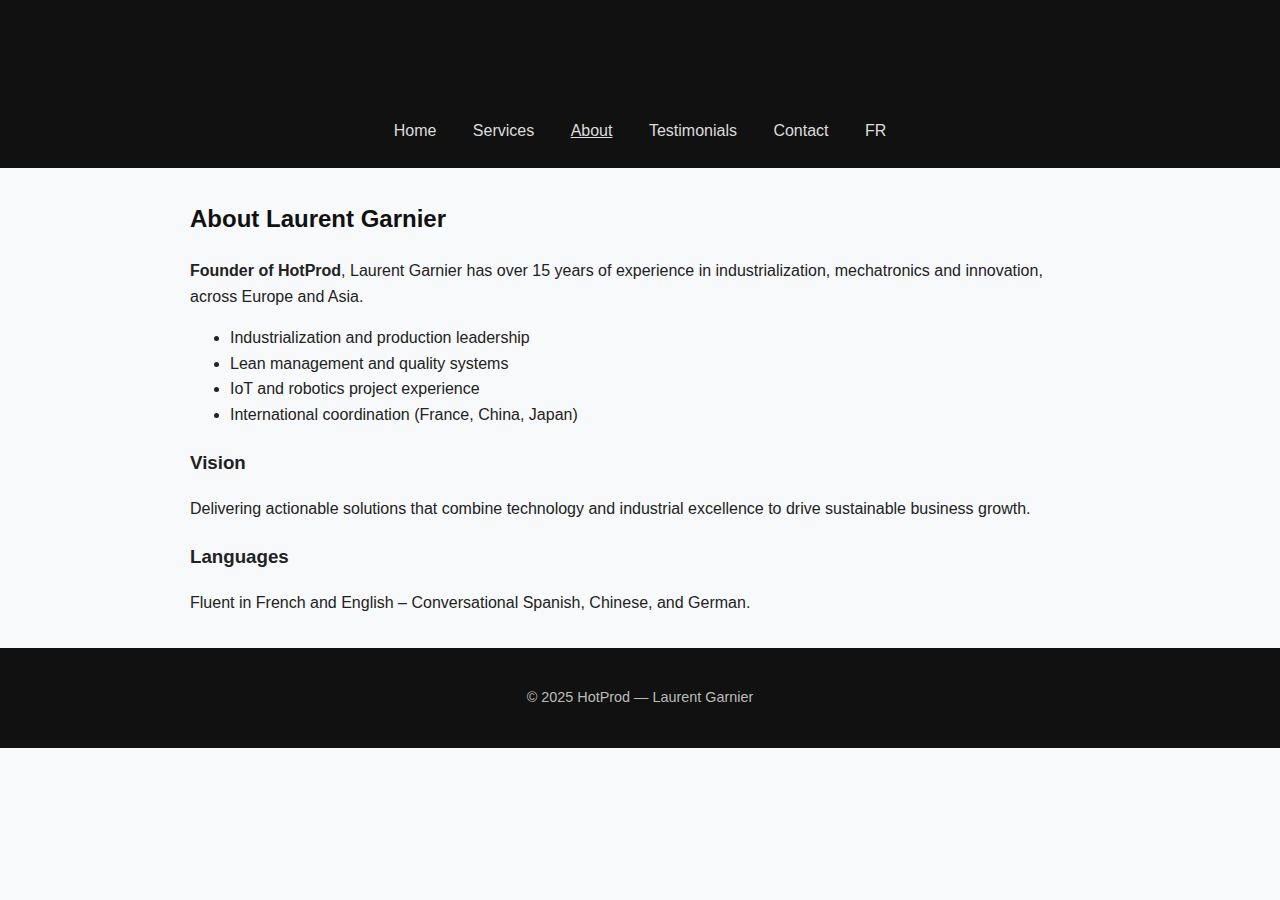
<file: en/about.html>
<!DOCTYPE html>

<html lang="en">
<head>
<meta charset="utf-8"/>
<title>About – HotProd</title>
<meta content="width=device-width, initial-scale=1" name="viewport"/>
<meta content="Découvrez les solutions HotProd : about – hotprod." name="description"/>
<link href="../assets/style.css" rel="stylesheet"/>
<meta content="index,follow" name="robots"/><meta content="About – HotProd" property="og:title"/><meta content="Découvrez les solutions HotProd : about – hotprod." property="og:description"/><meta content="website" property="og:type"/><meta content="https://hot-prod.github.io/Webpage/en/about.html" property="og:url"/><meta content="https://hot-prod.github.io/Webpage/assets/hero-visual.png" property="og:image"/><meta content="HotProd" property="og:site_name"/><meta content="summary_large_image" name="twitter:card"/><meta content="About – HotProd" name="twitter:title"/><meta content="Découvrez les solutions HotProd : about – hotprod." name="twitter:description"/><meta content="https://hot-prod.github.io/Webpage/assets/hero-visual.png" name="twitter:image"/></head>
<body>
<header>
<div class="header-inner">
<div class="brand"><h1>HotProd</h1></div>
<nav class="desktop">
<a href="index.html">Home</a>
<a href="services.html">Services</a>
<a href="about.html" style="text-decoration:underline;">About</a>
<a href="testimonials.html">Testimonials</a>
<a class="cta-top" href="contact.html">Contact</a>
<a href="../fr/about.html">FR</a>
</nav>
</div>
</header>
<main class="container">
<div class="card">
<h2>About Laurent Garnier</h2>
<p><strong>Founder of HotProd</strong>, Laurent Garnier has over 15 years of experience in industrialization, mechatronics and innovation, across Europe and Asia.</p>
<ul style="margin-top:12px;">
<li>Industrialization and production leadership</li>
<li>Lean management and quality systems</li>
<li>IoT and robotics project experience</li>
<li>International coordination (France, China, Japan)</li>
</ul>
<h3 style="margin-top:20px;">Vision</h3>
<p>Delivering actionable solutions that combine technology and industrial excellence to drive sustainable business growth.</p>
<h3 style="margin-top:20px;">Languages</h3>
<p>Fluent in French and English – Conversational Spanish, Chinese, and German.</p>
</div>
</main>
<footer class="footer">
<p>© 2025 HotProd — Laurent Garnier</p>
</footer>
</body>
</html>
</file>
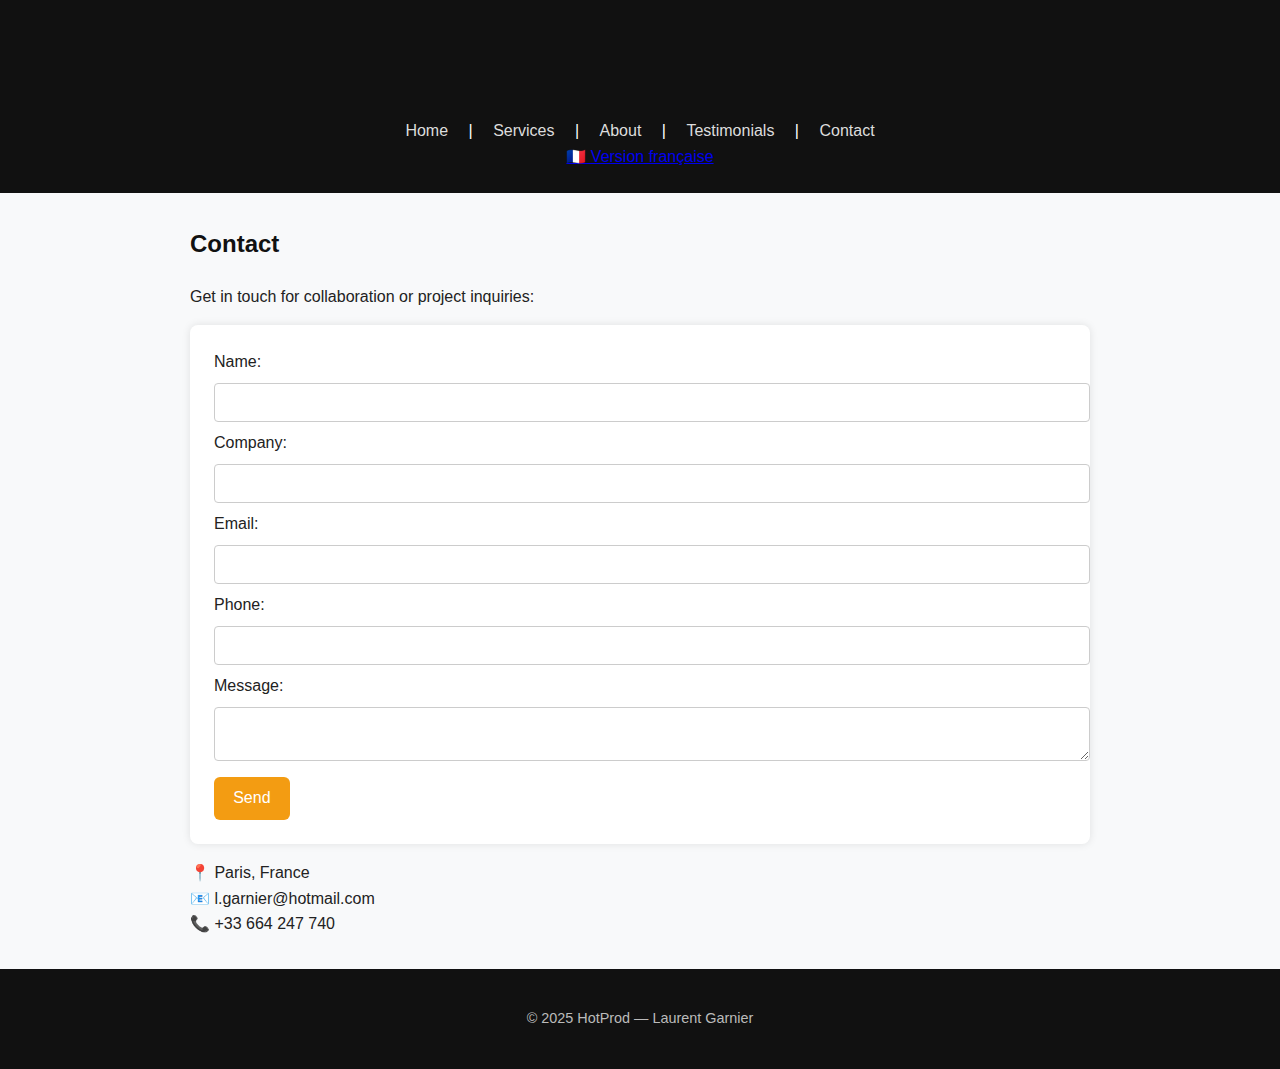
<file: en/contact.html>
<!DOCTYPE html>
<html lang="en">
<head>
<meta charset="utf-8">
<meta name="viewport" content="width=device-width, initial-scale=1">
<title>HotProd – Industrial Consulting</title>
<link rel="stylesheet" href="../assets/style.css">
</head>
<body>
<header>
  <h1>HotProd – Industrial Consulting</h1>
  <nav><a href="index.html">Home</a> | <a href="services.html">Services</a> | <a href="about.html">About</a> | <a href="testimonials.html">Testimonials</a> | <a href="contact.html">Contact</a></nav>
  <div class="lang-switch"><a href="../fr/index.html">🇫🇷 Version française</a></div>
</header>
<main>
<h2>Contact</h2><p>Get in touch for collaboration or project inquiries:</p><form><label>Name:</label><input type='text'><br><label>Company:</label><input type='text'><br><label>Email:</label><input type='email'><br><label>Phone:</label><input type='tel'><br><label>Message:</label><textarea></textarea><br><button>Send</button></form><p>📍 Paris, France<br>📧 l.garnier@hotmail.com<br>📞 +33 664 247 740</p>
</main>
<footer>
  <p>© 2025 HotProd — Laurent Garnier</p>
</footer>
</body>
</html>
</file>
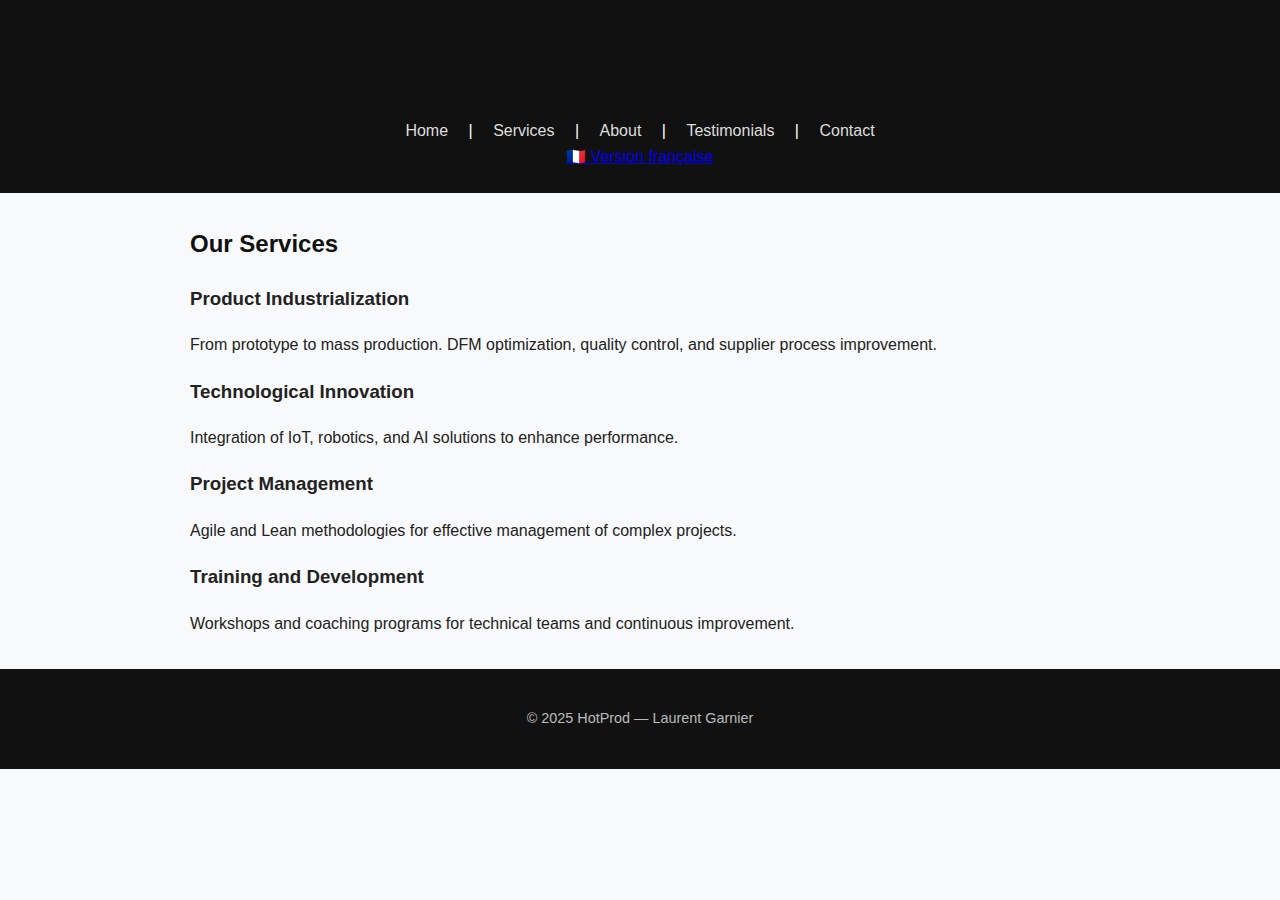
<file: en/services.html>
<!DOCTYPE html>
<html lang="en">
<head>
<meta charset="utf-8">
<meta name="viewport" content="width=device-width, initial-scale=1">
<title>HotProd – Industrial Consulting</title>
<link rel="stylesheet" href="../assets/style.css">
</head>
<body>
<header>
  <h1>HotProd – Industrial Consulting</h1>
  <nav><a href="index.html">Home</a> | <a href="services.html">Services</a> | <a href="about.html">About</a> | <a href="testimonials.html">Testimonials</a> | <a href="contact.html">Contact</a></nav>
  <div class="lang-switch"><a href="../fr/index.html">🇫🇷 Version française</a></div>
</header>
<main>
<h2>Our Services</h2><h3>Product Industrialization</h3><p>From prototype to mass production. DFM optimization, quality control, and supplier process improvement.</p><h3>Technological Innovation</h3><p>Integration of IoT, robotics, and AI solutions to enhance performance.</p><h3>Project Management</h3><p>Agile and Lean methodologies for effective management of complex projects.</p><h3>Training and Development</h3><p>Workshops and coaching programs for technical teams and continuous improvement.</p>
</main>
<footer>
  <p>© 2025 HotProd — Laurent Garnier</p>
</footer>
</body>
</html>
</file>
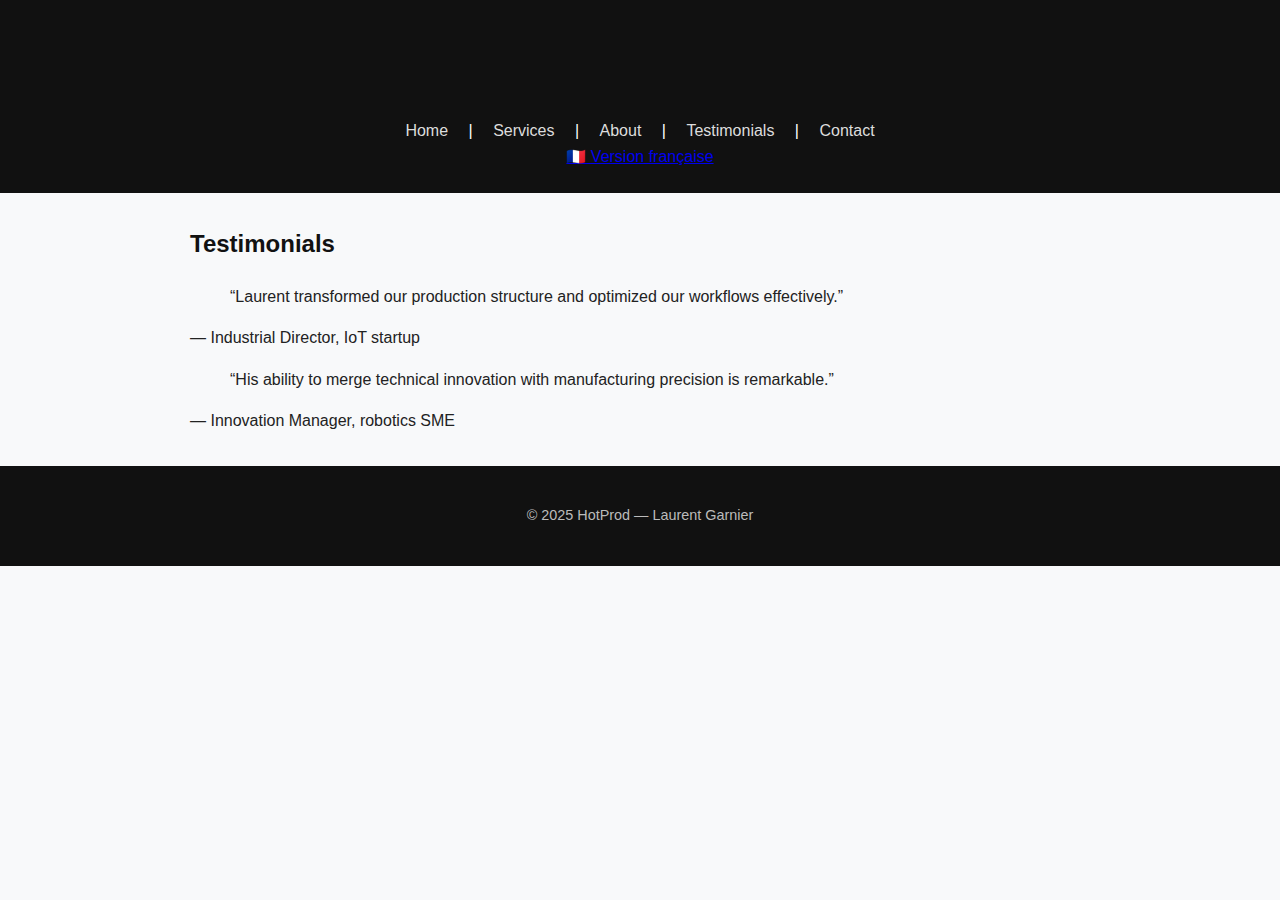
<file: en/testimonials.html>
<!DOCTYPE html>
<html lang="en">
<head>
<meta charset="utf-8">
<meta name="viewport" content="width=device-width, initial-scale=1">
<title>HotProd – Industrial Consulting</title>
<link rel="stylesheet" href="../assets/style.css">
</head>
<body>
<header>
  <h1>HotProd – Industrial Consulting</h1>
  <nav><a href="index.html">Home</a> | <a href="services.html">Services</a> | <a href="about.html">About</a> | <a href="testimonials.html">Testimonials</a> | <a href="contact.html">Contact</a></nav>
  <div class="lang-switch"><a href="../fr/index.html">🇫🇷 Version française</a></div>
</header>
<main>
<h2>Testimonials</h2><blockquote>“Laurent transformed our production structure and optimized our workflows effectively.”</blockquote><p>— Industrial Director, IoT startup</p><blockquote>“His ability to merge technical innovation with manufacturing precision is remarkable.”</blockquote><p>— Innovation Manager, robotics SME</p>
</main>
<footer>
  <p>© 2025 HotProd — Laurent Garnier</p>
</footer>
</body>
</html>
</file>
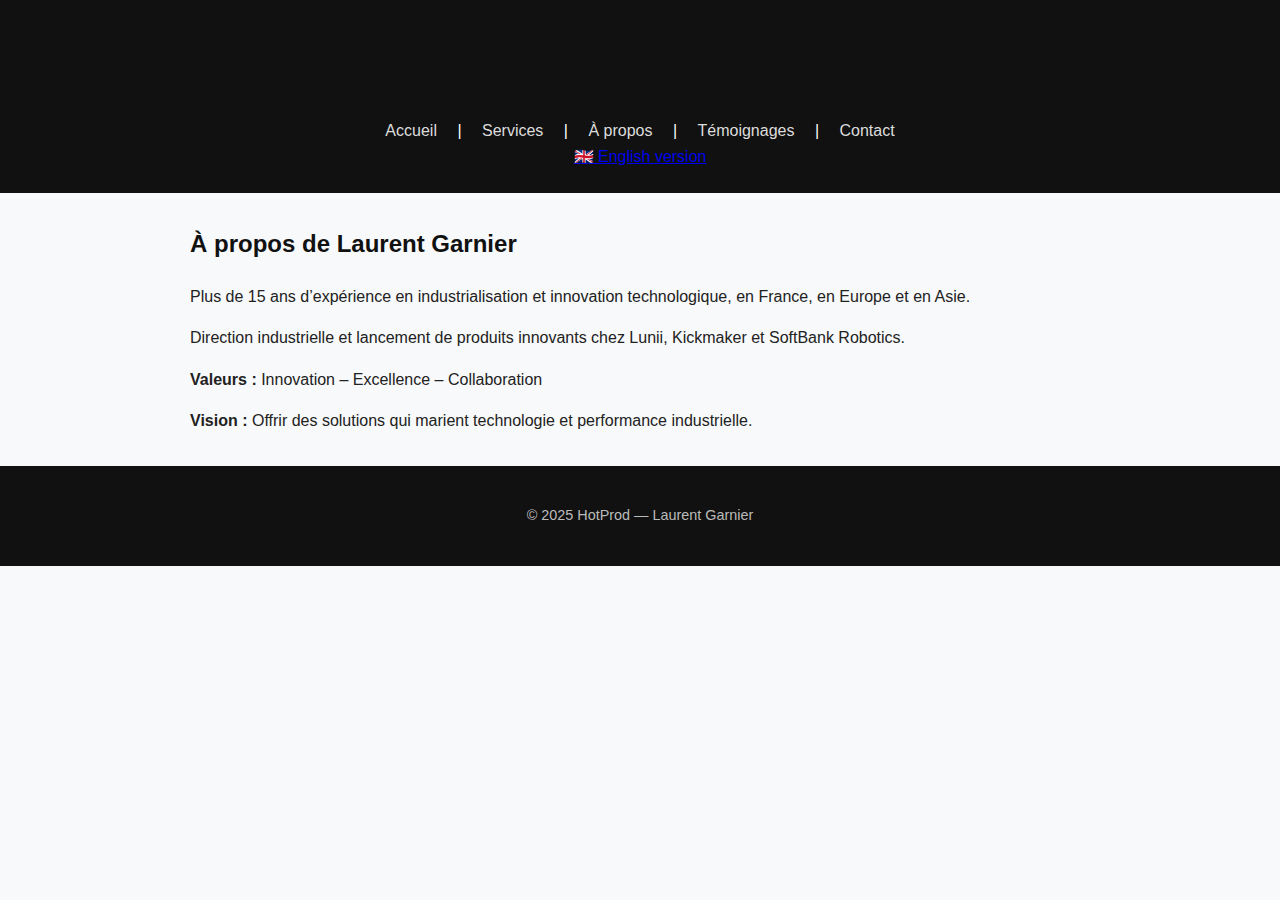
<file: fr/about.html>
<!DOCTYPE html>
<html lang="fr">
<head>
<meta charset="utf-8">
<meta name="viewport" content="width=device-width, initial-scale=1">
<title>HotProd – Conseil en industrialisation</title>
<link rel="stylesheet" href="../assets/style.css">
</head>
<body>
<header>
  <h1>HotProd – Conseil en industrialisation</h1>
  <nav><a href="index.html">Accueil</a> | <a href="services.html">Services</a> | <a href="about.html">À propos</a> | <a href="testimonials.html">Témoignages</a> | <a href="contact.html">Contact</a></nav>
  <div class="lang-switch"><a href="../en/index.html">🇬🇧 English version</a></div>
</header>
<main>
<h2>À propos de Laurent Garnier</h2><p>Plus de 15 ans d’expérience en industrialisation et innovation technologique, en France, en Europe et en Asie.</p><p>Direction industrielle et lancement de produits innovants chez Lunii, Kickmaker et SoftBank Robotics.</p><p><strong>Valeurs :</strong> Innovation – Excellence – Collaboration</p><p><strong>Vision :</strong> Offrir des solutions qui marient technologie et performance industrielle.</p>
</main>
<footer>
  <p>© 2025 HotProd — Laurent Garnier</p>
</footer>
</body>
</html>
</file>
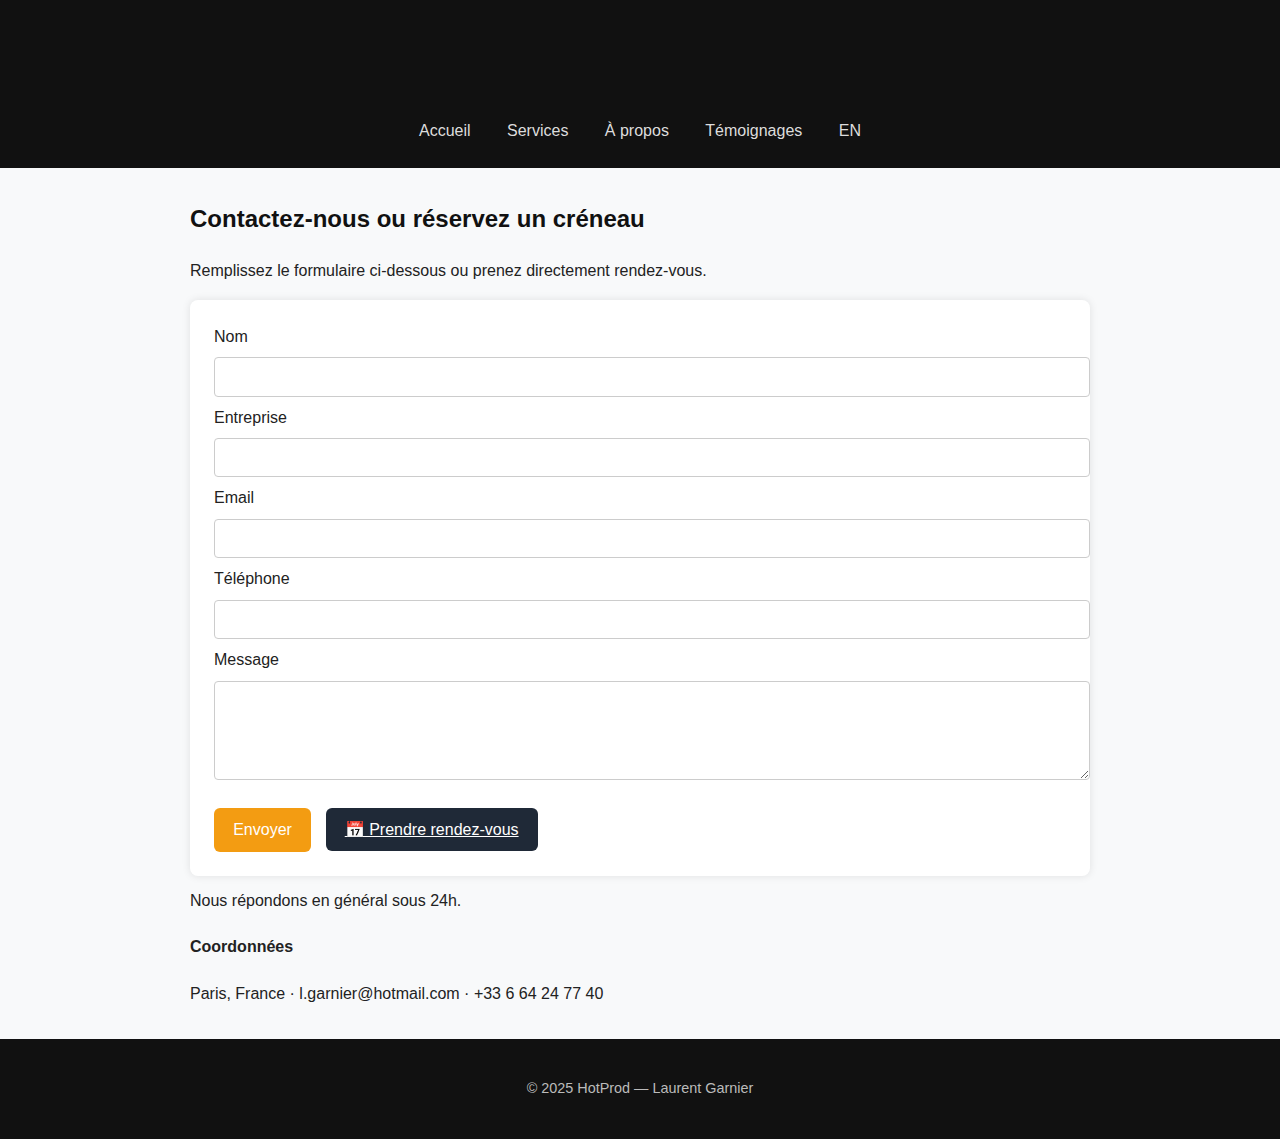
<file: fr/contact.html>
<!DOCTYPE html>

<html lang="fr">
<head>
<meta charset="utf-8"/>
<title>Contact – HotProd</title>
<meta content="width=device-width, initial-scale=1" name="viewport"/>
<meta content="Découvrez les solutions HotProd : contact – hotprod." name="description"/>
<link href="../assets/style.css" rel="stylesheet"/>
<meta content="index,follow" name="robots"/><meta content="Contact – HotProd" property="og:title"/><meta content="Découvrez les solutions HotProd : contact – hotprod." property="og:description"/><meta content="website" property="og:type"/><meta content="https://hot-prod.github.io/Webpage/fr/contact.html" property="og:url"/><meta content="https://hot-prod.github.io/Webpage/assets/hero-visual.png" property="og:image"/><meta content="HotProd" property="og:site_name"/><meta content="summary_large_image" name="twitter:card"/><meta content="Contact – HotProd" name="twitter:title"/><meta content="Découvrez les solutions HotProd : contact – hotprod." name="twitter:description"/><meta content="https://hot-prod.github.io/Webpage/assets/hero-visual.png" name="twitter:image"/></head>
<body>
<header>
<div class="header-inner">
<div class="brand"><h1>HotProd</h1></div>
<nav class="desktop">
<a href="index.html">Accueil</a>
<a href="services.html">Services</a>
<a href="about.html">À propos</a>
<a href="testimonials.html">Témoignages</a>
<a href="../en/contact.html">EN</a>
</nav>
</div>
</header>
<main class="container">
<div class="card">
<h2>Contactez-nous ou réservez un créneau</h2>
<p class="small-muted">Remplissez le formulaire ci-dessous ou prenez directement rendez-vous.</p>
<form action="https://formspree.io/f/FORMSPREE_ENDPOINT" method="POST">
<div class="form-row">
<div>
<label>Nom</label>
<input name="name" required="" type="text"/>
</div>
<div>
<label>Entreprise</label>
<input name="company" type="text"/>
</div>
</div>
<label>Email</label>
<input name="email" required="" type="email"/>
<label>Téléphone</label>
<input name="phone" type="tel"/>
<label>Message</label>
<textarea name="message" rows="5"></textarea>
<input name="_subject" type="hidden" value="Contact HotProd"/>
<div style="margin-top:12px">
<button class="btn" type="submit">Envoyer</button>
<a class="btn" href="https://calendly.com/l-garnier/30min" style="background:#1f2937;margin-left:10px" target="_blank">📅 Prendre rendez-vous</a>
</div>
</form>
<p class="small-muted" style="margin-top:12px">Nous répondons en général sous 24h.</p>
</div>
<div class="card" style="margin-top:18px">
<h4>Coordonnées</h4>
<p>Paris, France · l.garnier@hotmail.com · +33 6 64 24 77 40</p>
</div>
</main>
<footer class="footer">
<p>© 2025 HotProd — Laurent Garnier</p>
</footer>
</body>
</html>
</file>
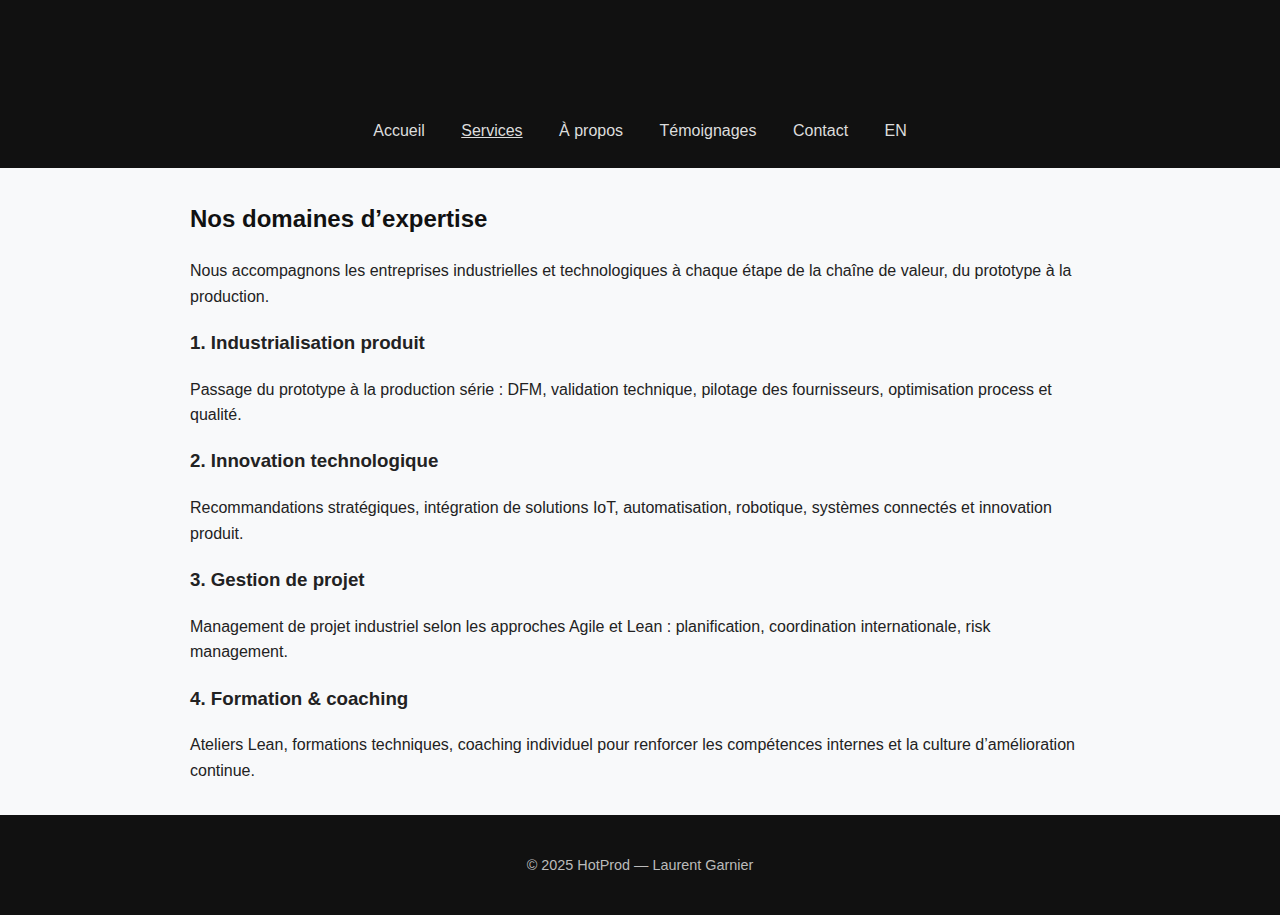
<file: fr/services.html>
<!doctype html>
<html lang="fr">
<head>
  <meta charset="utf-8">
  <title>Services – HotProd</title>
  <meta name="viewport" content="width=device-width,initial-scale=1">
  <meta name="description" content="Découvrez les services HotProd : industrialisation, innovation technologique, gestion de projet et formation technique.">
  <link rel="stylesheet" href="../assets/style.css">
</head>
<body>
<header>
  <div class="header-inner">
    <div class="brand"><h1>HotProd</h1></div>
    <nav class="desktop">
      <a href="index.html">Accueil</a>
      <a href="services.html" style="text-decoration:underline;">Services</a>
      <a href="about.html">À propos</a>
      <a href="testimonials.html">Témoignages</a>
      <a href="contact.html" class="cta-top">Contact</a>
      <a href="../en/services.html">EN</a>
    </nav>
  </div>
</header>

<main class="container">
  <div class="card">
    <h2 class="section-title">Nos domaines d’expertise</h2>
    <p>Nous accompagnons les entreprises industrielles et technologiques à chaque étape de la chaîne de valeur, du prototype à la production.</p>

    <div class="features">
      <div class="feature">
        <h3>1. Industrialisation produit</h3>
        <p>Passage du prototype à la production série : DFM, validation technique, pilotage des fournisseurs, optimisation process et qualité.</p>
      </div>

      <div class="feature">
        <h3>2. Innovation technologique</h3>
        <p>Recommandations stratégiques, intégration de solutions IoT, automatisation, robotique, systèmes connectés et innovation produit.</p>
      </div>

      <div class="feature">
        <h3>3. Gestion de projet</h3>
        <p>Management de projet industriel selon les approches Agile et Lean : planification, coordination internationale, risk management.</p>
      </div>

      <div class="feature">
        <h3>4. Formation & coaching</h3>
        <p>Ateliers Lean, formations techniques, coaching individuel pour renforcer les compétences internes et la culture d’amélioration continue.</p>
      </div>
    </div>
  </div>
</main>

<footer class="footer">
  <p>© 2025 HotProd — Laurent Garnier</p>
</footer>
</body>
</html>
</file>
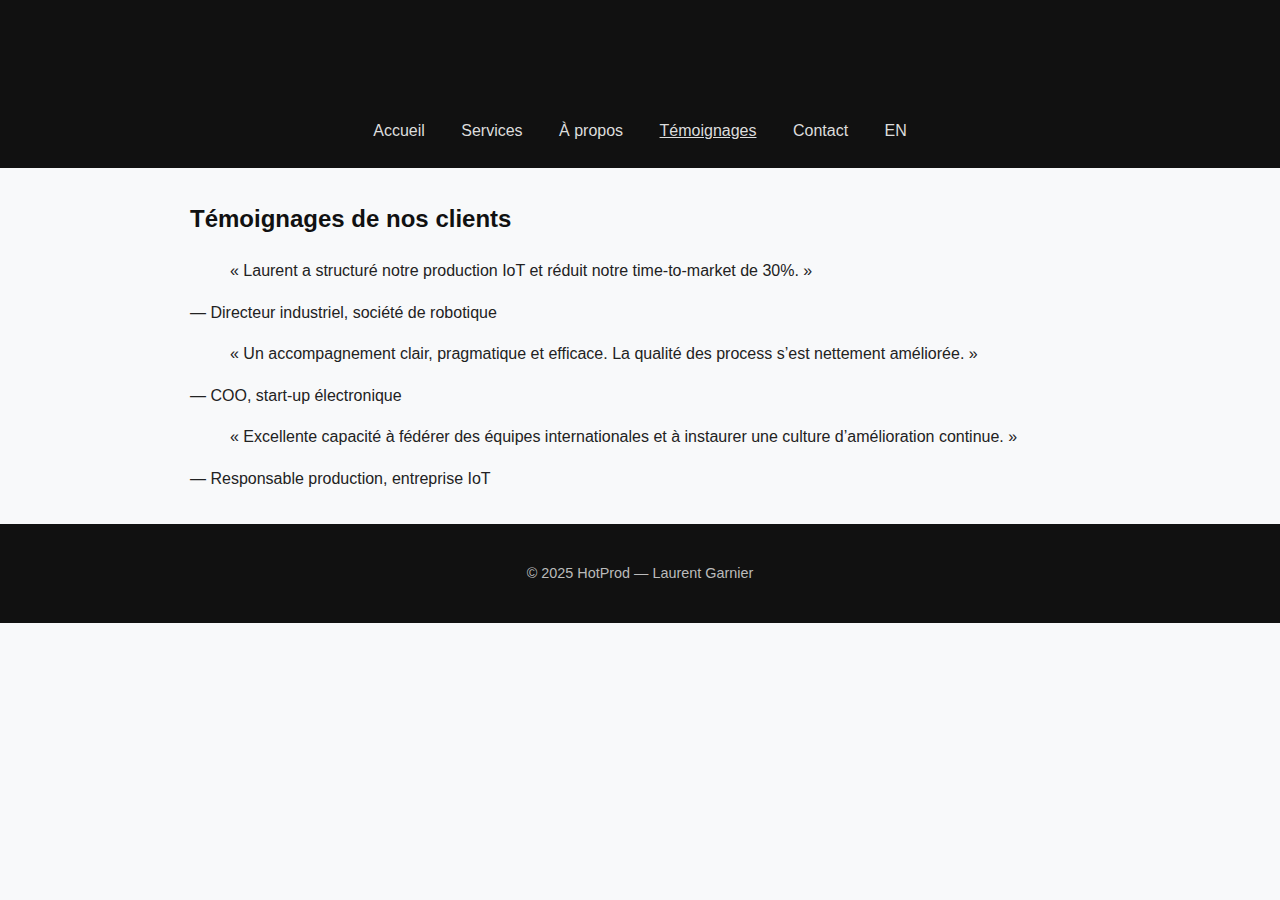
<file: fr/testimonials.html>
<!doctype html>
<html lang="fr">
<head>
  <meta charset="utf-8">
  <title>Témoignages – HotProd</title>
  <meta name="viewport" content="width=device-width,initial-scale=1">
  <meta name="description" content="Découvrez les témoignages clients sur les missions de transformation industrielle menées par HotProd.">
  <link rel="stylesheet" href="../assets/style.css">
</head>
<body>
<header>
  <div class="header-inner">
    <div class="brand"><h1>HotProd</h1></div>
    <nav class="desktop">
      <a href="index.html">Accueil</a>
      <a href="services.html">Services</a>
      <a href="about.html">À propos</a>
      <a href="testimonials.html" style="text-decoration:underline;">Témoignages</a>
      <a href="contact.html" class="cta-top">Contact</a>
      <a href="../en/testimonials.html">EN</a>
    </nav>
  </div>
</header>

<main class="container">
  <div class="card">
    <h2>Témoignages de nos clients</h2>
    <blockquote>
      « Laurent a structuré notre production IoT et réduit notre time-to-market de 30%. »
    </blockquote>
    <p class="small-muted">— Directeur industriel, société de robotique</p>

    <blockquote>
      « Un accompagnement clair, pragmatique et efficace. La qualité des process s’est nettement améliorée. »
    </blockquote>
    <p class="small-muted">— COO, start-up électronique</p>

    <blockquote>
      « Excellente capacité à fédérer des équipes internationales et à instaurer une culture d’amélioration continue. »
    </blockquote>
    <p class="small-muted">— Responsable production, entreprise IoT</p>
  </div>
</main>

<footer class="footer">
  <p>© 2025 HotProd — Laurent Garnier</p>
</footer>
</body>
</html>
</file>
<file: assets/style.css>
body {
  font-family: 'Inter', Arial, sans-serif;
  margin: 0;
  background: #f8f9fa;
  color: #222;
  line-height: 1.6;
}

header, footer {
  background: #111;
  color: white;
  text-align: center;
  padding: 1.5rem;
}

nav a {
  color: #ddd;
  text-decoration: none;
  margin: 0 1rem;
  font-weight: 500;
}

nav a:hover {
  color: #f39c12;
}

main {
  max-width: 900px;
  margin: 2rem auto;
  padding: 0 1rem;
}

h1, h2 {
  color: #111;
}

button, .btn {
  background: #f39c12;
  border: none;
  color: white;
  padding: 0.8rem 1.2rem;
  border-radius: 6px;
  cursor: pointer;
  font-size: 1rem;
}

button:hover, .btn:hover {
  background: #d35400;
}

form {
  background: white;
  padding: 1.5rem;
  border-radius: 8px;
  box-shadow: 0 0 8px rgba(0,0,0,0.1);
}

input, textarea {
  width: 100%;
  padding: 0.7rem;
  margin: 0.5rem 0;
  border-radius: 4px;
  border: 1px solid #ccc;
}

footer p {
  font-size: 0.9rem;
  color: #bbb;
}
</file>
